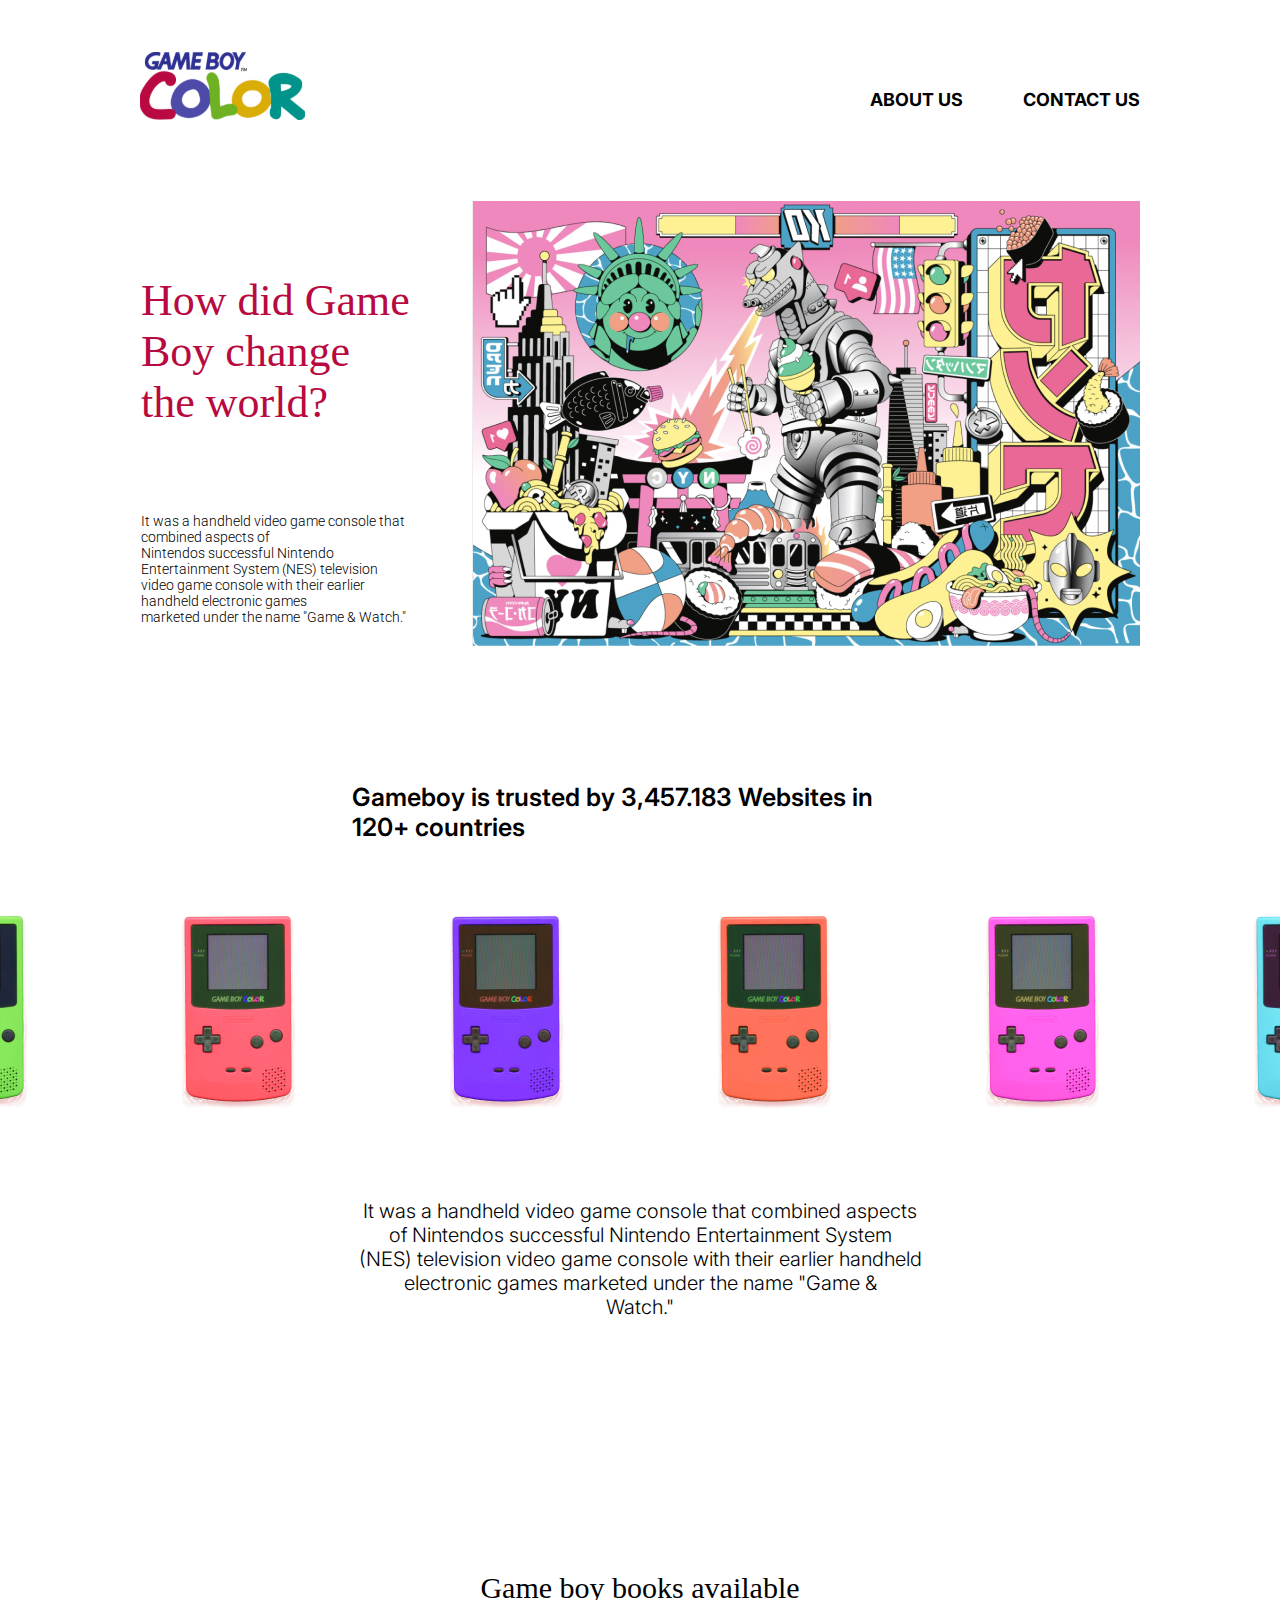
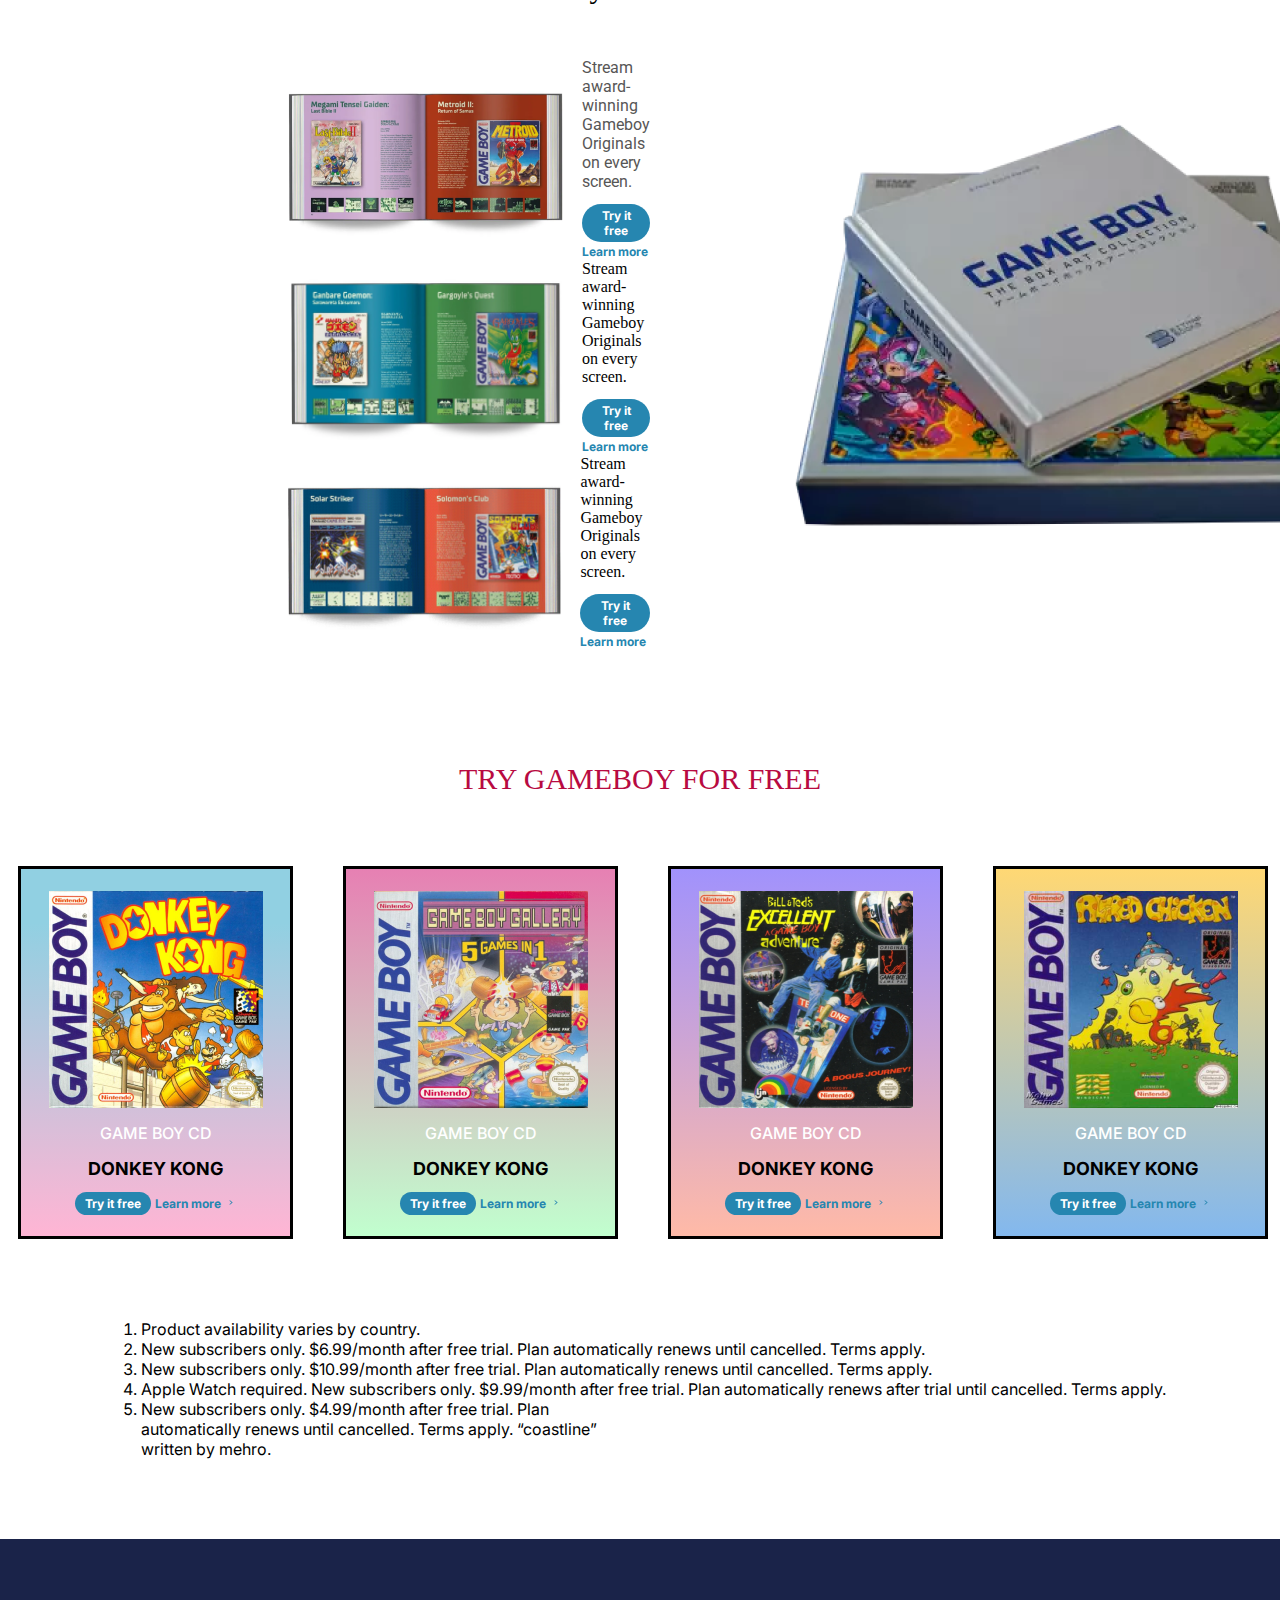
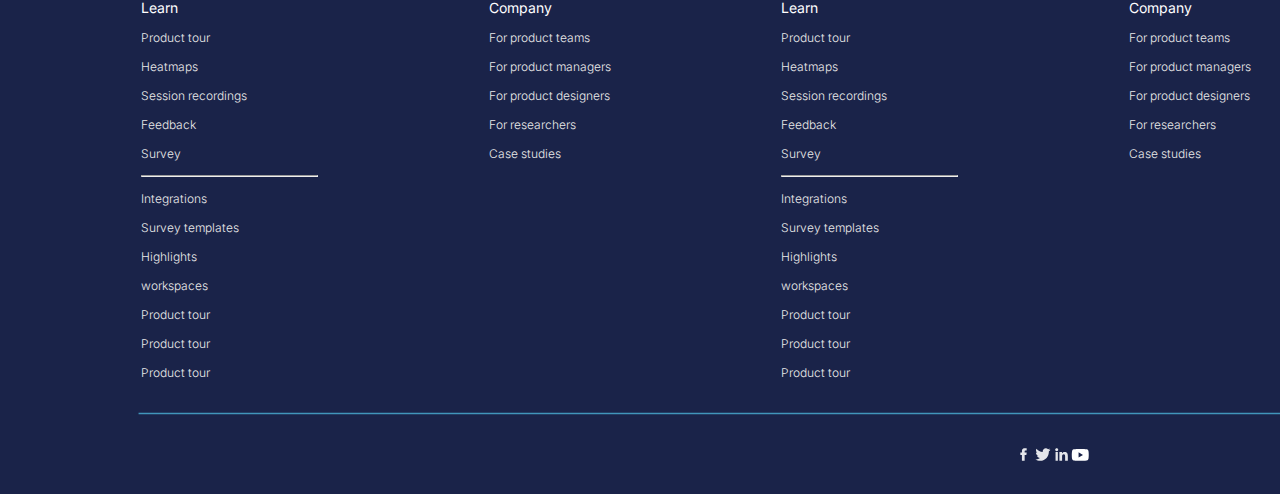
<file: index.html>
<!DOCTYPE html>
<html lang="en">
  <head>
    <meta charset="UTF-8" />
    <meta name="viewport" content="width=device-width, initial-scale=1.0" />
    <link rel="stylesheet" href="styles.css" />
    <link rel="preconnect" href="https://fonts.googleapis.com" />
    <link rel="preconnect" href="https://fonts.gstatic.com" crossorigin />
    <link
      href="https://fonts.googleapis.com/css2?family=Inter:wght@700&family=Poppins:wght@500&family=Roboto:wght@500&display=swap"
      rel="stylesheet"
    />
    <link rel="preconnect" href="https://fonts.googleapis.com" />
    <link href="https://fonts.cdnfonts.com/css/joystix" rel="stylesheet" />
    <link rel="preconnect" href="https://fonts.gstatic.com" crossorigin />
    <link
      href="https://fonts.googleapis.com/css2?family=Inter:wght@700&family=Poppins:wght@500&family=Roboto:wght@300;500&display=swap"
      rel="stylesheet"
    />
    <link rel="preconnect" href="https://fonts.googleapis.com" />
    <link rel="preconnect" href="https://fonts.gstatic.com" crossorigin />
    <link
      href="https://fonts.googleapis.com/css2?family=Inter:wght@300;700&family=Poppins:wght@500&family=Roboto:wght@300;500&display=swap"
      rel="stylesheet"
    />
    <title></title>
  </head>
  <body>
    <nav class="nav_container">
      <nav class="nav_img">
        <img
          src="./svg/GameBoyColor.svg.svg"
          alt="logoGameBoyColor"
          class="nav_svg"
        />
      </nav>
      <nav class="navtext_box">
        <a href="./about.html" class="navtext">ABOUT US</a>
        <a href="#" class="navtext">CONTACT US</a>
      </nav>
    </nav>
    <div class="box_container">
      <div class="box_container_Text">
        <div class="box_container_Text1">
          <p>How did Game</p>
          <p>Boy change</p>
          <p>the world?</p>
        </div>
        <div class="box_container_Text2">
          <p>It was a handheld video game console that combined aspects of</p>
          <p>
            Nintendos successful Nintendo Entertainment System (NES) television
          </p>
          <p>video game console with their earlier handheld electronic games</p>
          <p>marketed under the name "Game & Watch."</p>
        </div>
      </div>
      <div class="box_container_img">
        <img src="./svg/imageart.png" alt="" />
      </div>
    </div>
    <div class="box_info">
      <div class="box_info_text">
        Gameboy is trusted by 3,457.183 Websites in 120+ countries
      </div>
      <div class="box_info_img">
        <img src="./svg/green.png" alt="" />
        <img src="./svg/red.png" alt="" />
        <img src="./svg/violet.png" alt="" />
        <img src="./svg/carrot.png" alt="" />
        <img src="./svg/purple.png" alt="" />
        <img src="./svg/blue.png" alt="" />
      </div>
      <div class="box_info_subtext">
        <p>
          It was a handheld video game console that combined aspects of
          Nintendos successful Nintendo Entertainment System
        </p>
        <p>
          (NES) television video game console with their earlier handheld
          electronic games marketed under the name "Game &
        </p>
        <p>Watch."</p>
      </div>
    </div>
    <div class="box_gameboybook">
      <div class="box_gameboybook_header">Game boy books available</div>
      <div class="gameboybook_card_img">
        <div class="box_gameboybook_card">
          <div class="gameboybook">
            <img
              src="./svg/gamebook1.png"
              alt=""
              style="width: 275px; height: 170px"
            />
            <div>
              <div class="book_sub">
                <p>Stream award-</p>
                <p>winning Gameboy</p>
                <p>Originals on every</p>
                <p>screen.</p>
              </div>
              <a href="#" class="free">Try it free</a><br />
              <div><a href="#" class="learn">Learn more</a></div>
            </div>
          </div>
          <div class="gameboybook">
            <img
              src="./svg/gamebook2.png"
              alt=""
              style="width: 275px; height: 170px"
            />
            <div>
              <div>
                <p>Stream award-</p>
                <p>winning Gameboy</p>
                <p>Originals on every</p>
                <p>screen.</p>
              </div>
              <a href="#" class="free">Try it free</a>
              <div><a href="#" class="learn">Learn more</a></div>
            </div>
          </div>
          <div class="gameboybook">
            <img
              src="./svg/gamebook3.png"
              alt=""
              style="width: 275px; height: 170px"
            />
            <div>
              <div>
                <p>Stream award-</p>
                <p>winning Gameboy</p>
                <p>Originals on every</p>
                <p>screen.</p>
              </div>
              <a href="#" class="free">Try it free</a>
              <div><a href="#" class="learn">Learn more</a></div>
            </div>
          </div>
        </div>
        <div class="box_gameboybook_img">
          <img
            src="./svg/gameboybook.png"
            alt=""
            style="width: 563px; height: 563px"
          />
        </div>
      </div>
    </div>
    <div class="box_game">
      <div class="box_game_text">TRY GAMEBOY FOR FREE</div>
      <div class="box_game_card_container">
        <div
          class="box_game_card"
          style="
            background: linear-gradient(180deg, #91d0e2 14.79%, #ffb5d4 99.94%);
          "
        >
          <img src="./svg/game1.png" alt="" />
          <div class="box_game_white_text">
            <p>GAME BOY CD</p>
          </div>
          <div class="box_game_black_text">
            <p>DONKEY KONG</p>
          </div>
          <div>
            <a href="#" class="free">Try it free</a>
            <a href="#" class="learn">Learn more</a>
            <img src="./svg/arrow.svg" alt="" />
          </div>
        </div>
        <div
          class="box_game_card"
          style="
            background: linear-gradient(
              180deg,
              #ed6aae -17.24%,
              rgba(172, 255, 190, 0.75) 99.96%
            );
          "
        >
          <img src="./svg/game2.png" alt="" />

          <div class="box_game_white_text">
            <p>GAME BOY CD</p>
          </div>
          <div class="box_game_black_text">
            <p>DONKEY KONG</p>
          </div>
          <div>
            <a href="#" class="free">Try it free</a>
            <a href="#" class="learn">Learn more</a>
            <img src="./svg/arrow.svg" alt="" />
          </div>
        </div>
        <div
          class="box_game_card"
          style="
            background: linear-gradient(
              180deg,
              #a192fc 0%,
              rgba(255, 149, 120, 0.65) 100%
            );
          "
        >
          <img src="./svg/game3.png" alt="" />

          <div class="box_game_white_text">
            <p>GAME BOY CD</p>
          </div>
          <div class="box_game_black_text">
            <p>DONKEY KONG</p>
          </div>
          <div>
            <a href="#" class="free">Try it free</a>
            <a href="#" class="learn">Learn more</a>
            <img src="./svg/arrow.svg" alt="" />
          </div>
        </div>
        <div
          class="box_game_card"
          style="background: linear-gradient(180deg, #ffd874 0%, #83b8ee 100%)"
        >
          <img src="./svg/game4.png" alt="" />
          <div class="box_game_white_text">
            <p>GAME BOY CD</p>
          </div>
          <div class="box_game_black_text">
            <p>DONKEY KONG</p>
          </div>
          <div>
            <a href="#" class="free">Try it free</a>
            <a href="#" class="learn">Learn more</a>
            <img src="./svg/arrow.svg" alt="" />
          </div>
        </div>
      </div>
    </div>
    <div class="list_item">
      <ol class="list_item_text">
        <li>Product availability varies by country.</li>
        <li>
          New subscribers only. $6.99/month after free trial. Plan automatically
          renews until cancelled. Terms apply.
        </li>
        <li>
          New subscribers only. $10.99/month after free trial. Plan
          automatically renews until cancelled. Terms apply.
        </li>
        <li>
          Apple Watch required. New subscribers only. $9.99/month after free
          trial. Plan automatically renews after trial until cancelled. Terms
          apply.
        </li>
        <li>
          <p>New subscribers only. $4.99/month after free trial. Plan</p>
          <p>automatically renews until cancelled. Terms apply. “coastline”</p>
          <p>written by mehro.</p>
        </li>
      </ol>
    </div>
    <footer class="game_footer">
      <div class="footer_container">
        <div class="footer_container_text">
          <div class="footer_header">
            <p>Learn</p>
          </div>
          <p>Product tour</p>
          <p>Heatmaps</p>
          <p>Session recordings</p>
          <p>Feedback</p>
          <p>Survey</p>
          <hr />
          <p>Integrations</p>
          <p>Survey templates</p>
          <p>Highlights</p>
          <p>workspaces</p>
          <p>Product tour</p>
          <p>Product tour</p>
          <p>Product tour</p>
        </div>
        <div class="footer_container_text">
          <div class="footer_header">
            <p>Company</p>
          </div>
          <p>For product teams</p>
          <p>For product managers</p>
          <p>For product designers</p>
          <p>For researchers</p>
          <p>Case studies</p>
        </div>
        <div class="footer_container_text">
          <div class="footer_header">
            <p>Learn</p>
          </div>
          <p>Product tour</p>
          <p>Heatmaps</p>
          <p>Session recordings</p>
          <p>Feedback</p>
          <p>Survey</p>
          <hr />
          <p>Integrations</p>
          <p>Survey templates</p>
          <p>Highlights</p>
          <p>workspaces</p>
          <p>Product tour</p>
          <p>Product tour</p>
          <p>Product tour</p>
        </div>
        <div class="footer_container_text">
          <div class="footer_header">
            <p>Company</p>
          </div>
          <p>For product teams</p>
          <p>For product managers</p>
          <p>For product designers</p>
          <p>For researchers</p>
          <p>Case studies</p>
        </div>
      </div>

      <img
        src="./svg/Vector 133.svg"
        alt=""
        class="footer_line"
        style="width: 1580px"
      />

      <div class="socialmedia">
        <img src="./svg/Facebook 1.svg" alt="" />
        <img src="./svg/Twitter.svg" alt="" />
        <img src="./svg/LinkedIn.svg" alt="" />
        <img src="./svg/Youtube.svg" alt="" />
      </div>
    </footer>
  </body>
</html>
</file>
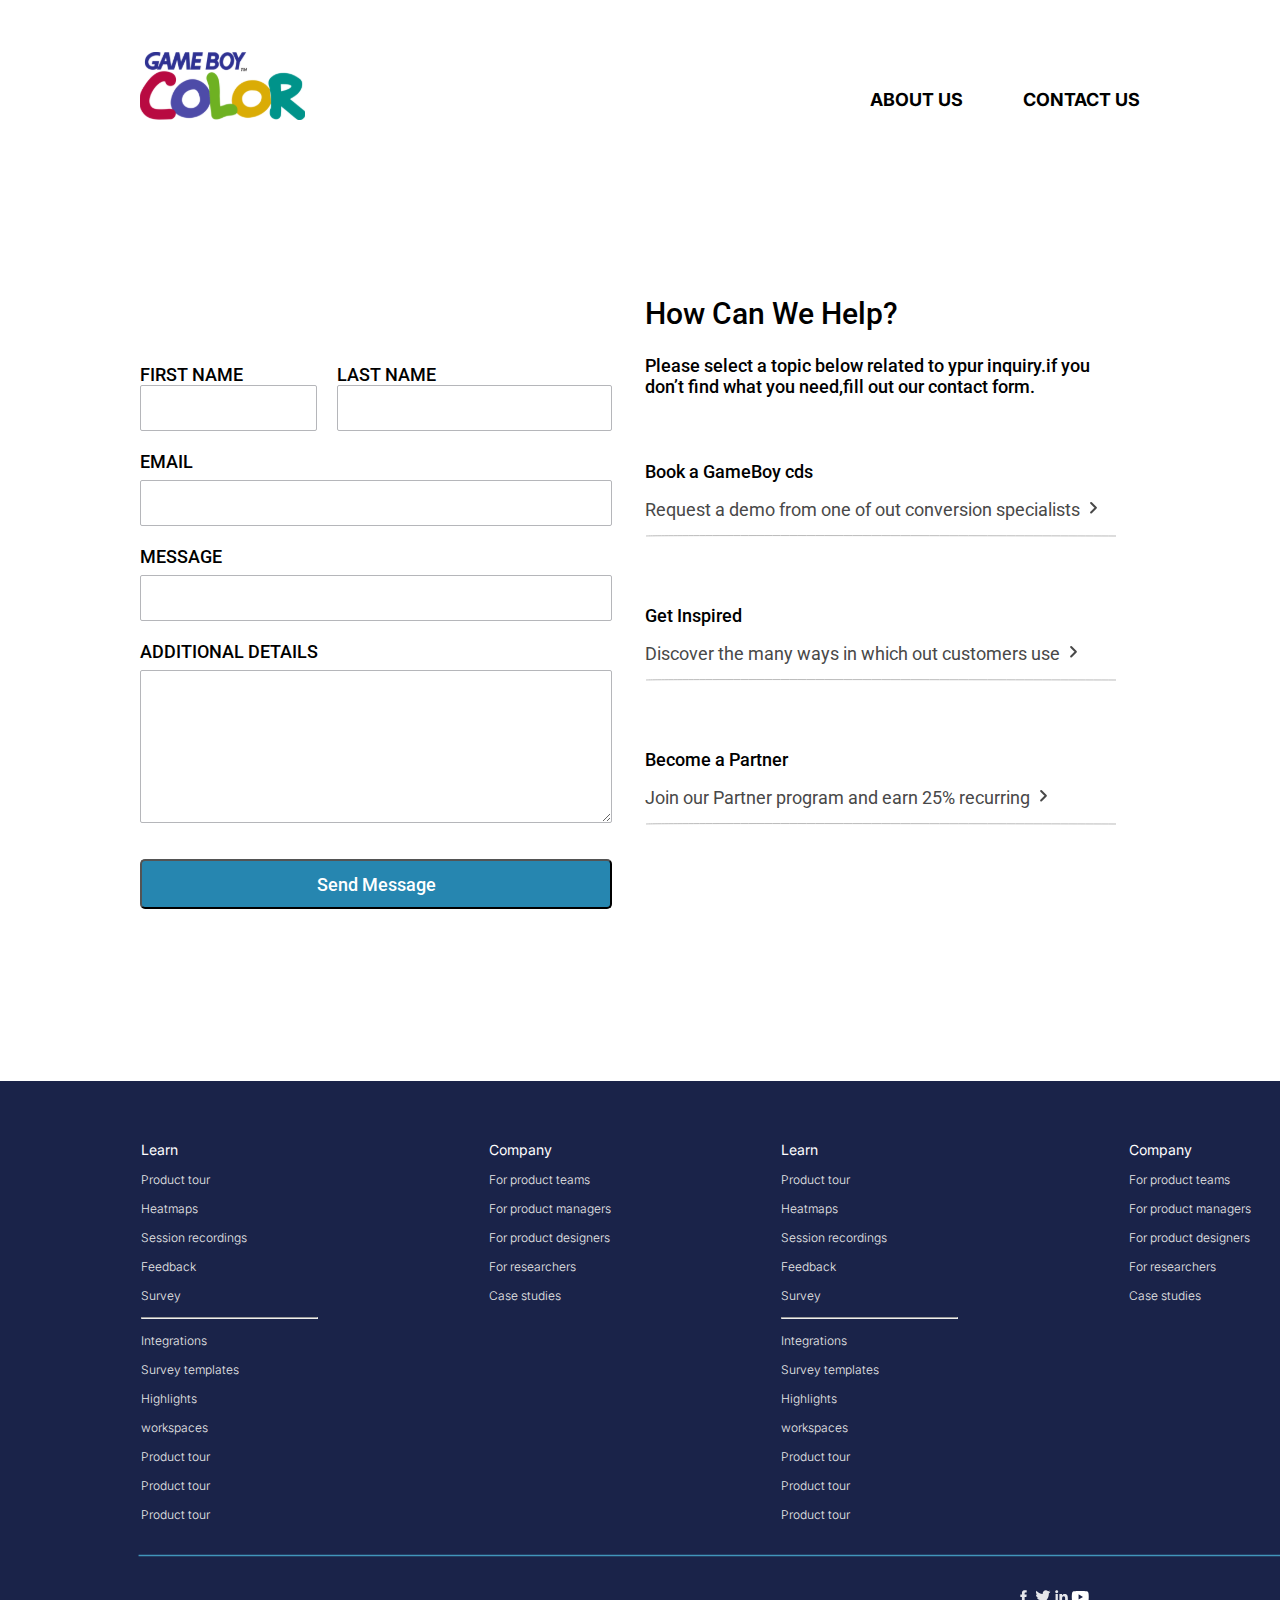
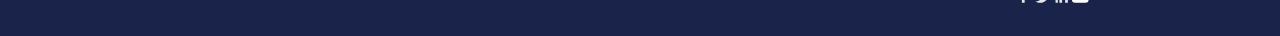
<file: contact.html>
<!DOCTYPE html>
<html lang="en">
  <head>
    <meta charset="UTF-8" />
    <meta name="viewport" content="width=device-width, initial-scale=1.0" />
    <title>Document</title>
    <link rel="stylesheet" href="./contact.css" />
    <link rel="preconnect" href="https://fonts.gstatic.com" crossorigin />
    <link
      href="https://fonts.googleapis.com/css2?family=Inter:wght@700&family=Poppins:wght@500&family=Roboto:wght@500&display=swap"
      rel="stylesheet"
    />
    <link rel="preconnect" href="https://fonts.googleapis.com" />
    <link rel="preconnect" href="https://fonts.gstatic.com" crossorigin />
    <link
      href="https://fonts.googleapis.com/css2?family=Inter:wght@700&family=Poppins:wght@500&family=Roboto:wght@300;500&display=swap"
      rel="stylesheet"
    />
    <link rel="preconnect" href="https://fonts.googleapis.com" />
    <link rel="preconnect" href="https://fonts.gstatic.com" crossorigin />
    <link
      href="https://fonts.googleapis.com/css2?family=Inter:wght@300;700&family=Poppins:wght@500&family=Roboto:wght@300;500&display=swap"
      rel="stylesheet"
    />
  </head>
  <body>
    <nav class="nav_container">
      <nav class="nav_img">
        <img
          src="./svg/GameBoyColor.svg.svg"
          alt="logoGameBoyColor"
          class="nav_svg"
        />
      </nav>
      <nav class="navtext_box">
        <a href="./about.html" class="navtext">ABOUT US</a>
        <a href="./contact.html" class="navtext">CONTACT US</a>
      </nav>
    </nav>
    <div class="box">
      <div class="main_container">
        <div class="name_lastname">
          <div class="name form_font">
            <label>FIRST NAME</label>
            <input class="firstname_input" />
          </div>
          <div class="lastname form_font">
            <label>LAST NAME</label>
            <input class="lastname_input" />
          </div>
        </div>
        <div class="email form_font">
          <label>EMAIL</label>
          <input class="email_input" />
        </div>

        <div class="message form_font">
          <label>MESSAGE</label>
          <input class="message_input" />
        </div>
        <div class="details form_font">
          <label>ADDITIONAL DETAILS</label>
          <textarea></textarea>
        </div>
        <div class="button">
          <button class="send_message">Send Message</button>
        </div>
      </div>
      <div class="help_container">
        <div class="help_text">
          <p>How Can We Help?</p>
        </div>

        <div class="help_sub">
          <p>Please select a topic below related to ypur inquiry.if you</p>
          <p>don’t find what you need,fill out our contact form.</p>
        </div>

        <div class="help_header">
          <p>Book a GameBoy cds</p>
        </div>
        <div class="help_header_text">
          <p>
            Request a demo from one of out conversion specialists
            <img src="./svg/chevron-right.svg" alt="" />
          </p>
          <div><img src="./svg/Vector 193.svg" alt="" /></div>
        </div>

        <div class="help_header">
          <p>Get Inspired</p>
        </div>
        <div class="help_header_text">
          <p>
            Discover the many ways in which out customers use
            <img src="./svg/chevron-right.svg" alt="" />
          </p>
          <div><img src="./svg/Vector 193.svg" alt="" /></div>
        </div>

        <div class="help_header">
          <p>Become a Partner</p>
        </div>
        <div class="help_header_text">
          <p>
            Join our Partner program and earn 25% recurring
            <img src="./svg/chevron-right.svg" alt="" />
          </p>
          <div><img src="./svg/Vector 193.svg" alt="" /></div>
        </div>
      </div>
    </div>
    <footer class="game_footer">
      <div class="footer_container">
        <div class="footer_container_text">
          <div class="footer_header">
            <p>Learn</p>
          </div>
          <p>Product tour</p>
          <p>Heatmaps</p>
          <p>Session recordings</p>
          <p>Feedback</p>
          <p>Survey</p>
          <hr />
          <p>Integrations</p>
          <p>Survey templates</p>
          <p>Highlights</p>
          <p>workspaces</p>
          <p>Product tour</p>
          <p>Product tour</p>
          <p>Product tour</p>
        </div>
        <div class="footer_container_text">
          <div class="footer_header">
            <p>Company</p>
          </div>
          <p>For product teams</p>
          <p>For product managers</p>
          <p>For product designers</p>
          <p>For researchers</p>
          <p>Case studies</p>
        </div>
        <div class="footer_container_text">
          <div class="footer_header">
            <p>Learn</p>
          </div>
          <p>Product tour</p>
          <p>Heatmaps</p>
          <p>Session recordings</p>
          <p>Feedback</p>
          <p>Survey</p>
          <hr />
          <p>Integrations</p>
          <p>Survey templates</p>
          <p>Highlights</p>
          <p>workspaces</p>
          <p>Product tour</p>
          <p>Product tour</p>
          <p>Product tour</p>
        </div>
        <div class="footer_container_text">
          <div class="footer_header">
            <p>Company</p>
          </div>
          <p>For product teams</p>
          <p>For product managers</p>
          <p>For product designers</p>
          <p>For researchers</p>
          <p>Case studies</p>
        </div>
      </div>
      <img
        src="./svg/Vector 133.svg"
        alt=""
        class="footer_line"
        style="width: 1580px"
      />
      <div class="socialmedia">
        <img src="./svg/Facebook 1.svg" alt="" />
        <img src="./svg/Twitter.svg" alt="" />
        <img src="./svg/LinkedIn.svg" alt="" />
        <img src="./svg/Youtube.svg" alt="" />
      </div>
    </footer>
  </body>
</html>
</file>
<file: styles.css>
* {
  margin: 0;
  padding: 0;
  box-sizing: border-box;
}
.nav_container {
  display: flex;
  background: #fff;
  align-items: center;
  justify-content: space-between;
}
.nav_img {
  padding: 52px 140px 0 140px;
}
.nav_svg {
  width: 165px;
  height: 68px;
}
.navtext_box {
  display: flex;
  justify-content: center;
  align-items: center;
  padding: 75px 140px 0 140px;
  gap: 60px;
}

.navtext {
  color: #000;
  text-decoration: none;
  font-family: Inter;
  font-size: 18px;
  font-style: normal;
  font-weight: 700;
  line-height: normal;
}

.box_container {
  display: flex;
  justify-content: space-between;
}
.box_container_Text1 {
  color: #b80a41;
  font-family: joystix;
  font-size: 44px;
  font-style: normal;
  font-weight: 400;
  line-height: normal;
  padding: 151px 0 59px 141px;
}

.box_container_Text2 {
  padding-left: 141px;
  color: #000;
  font-family: Roboto;
  font-size: 14px;
  font-style: normal;
  font-weight: 300;
  line-height: normal;
}
.box_container_Text {
  display: grid;
  grid-template-rows: auto auto;
}
.box_container_img {
  padding: 77px 140px 0 56px;
}
.box_info {
  display: flex;
  flex-direction: column;
  justify-content: center;
  align-items: center;
  padding: 131px 352px;
}

.box_info_text {
  color: #000;
  font-family: Inter;
  font-size: 25px;
  font-style: normal;
  font-weight: 600;
  line-height: normal;
  margin-bottom: 72px;
}

.box_info_img {
  display: grid;
  grid-template-columns: repeat(6, auto);
  gap: 150px;
  margin-bottom: 83px;
}

.box_info_subtext {
  color: #000000;
  text-align: center;
  font-size: 15px;
  font-style: normal;
  font-weight: 300;
}

.box_gameboybook {
  margin: 121px 146px 0px;
}

.box_gameboybook_header {
  font-family: Joystix;
  font-size: 30px;
  font-style: normal;
  font-weight: 400;
  line-height: normal;
  color: #000000;
  text-align: center;
}
.box_gameboybook_card {
  display: flex;
  flex-direction: column;
  padding-top: 53px;
}
.box_gameboybook_img {
  margin-left: 143px;
}
.gameboybook_card_img {
  display: flex;
  justify-content: space-between;
  align-items: center;
  margin-left: 142px;
}
.gameboybook {
  display: flex;
  justify-content: center;
  align-items: center;
  gap: 19px;
}
.free {
  color: #ffffff;
  text-align: center;
  font-family: Inter;
  font-size: 12px;
  font-style: normal;
  font-weight: 700;
  line-height: normal;
  text-decoration: none;
  display: inline-flex;
  padding: 4px 10px;
  justify-content: center;
  align-items: center;
  border-radius: 43.591px;
  background: #2686b0;
  margin-top: 13px;
}

.learn {
  text-decoration: none;
  color: #2686b0;
  text-align: center;
  font-family: Inter;
  font-size: 12px;
  font-style: normal;
  font-weight: 700;
  line-height: normal;
  margin-top: 13px;
}

.box_info_subtext {
  color: #000;
  text-align: center;
  font-family: Inter;
  font-size: 20px;
  font-style: normal;
  font-weight: 300;
  line-height: normal;
}

.book_sub {
  color: var(--grey-80, #575656);
  font-family: Roboto;
  font-size: 16px;
  font-style: normal;
  font-weight: 400;
  line-height: normal;
}
.box_game {
  display: flex;
  flex-direction: column;
  align-items: center;
}
.box_game_text {
  color: #b80a41;
  font-family: Joystix;
  font-size: 30px;
  font-style: normal;
  font-weight: 400;
  line-height: normal;
  text-align: center;
  padding: 112px 0 70px 0;
}
.box_game_card_container {
  display: grid;
  grid-template-columns: repeat(4, auto);
  gap: 50px;
  margin: 0 166px 0 172px;
}
.box_game_card {
  width: 275px;
  height: 373px;
  border: 3px solid #000;
  display: flex;
  justify-content: center;
  align-items: center;
  flex-direction: column;
}

.box_game_black_text {
  text-align: center;
  font-family: Inter;
  font-size: 18px;
  font-style: normal;
  font-weight: 700;
  line-height: normal;
  color: #000000;
  margin-top: 15px;
}

.box_game_white_text {
  text-align: center;
  font-family: Inter;
  font-size: 16px;
  font-style: normal;
  font-weight: 500;
  line-height: normal;
  color: #ffffff;
  margin-top: 15px;
}
.list_item {
  padding: 80px 0 0 141px;
  display: flex;
  justify-content: start;
  align-items: center;
}

.list_item_text {
  color: #000000;
  font-family: Inter;
  font-size: 16px;
  font-style: normal;
  font-weight: 400;
  line-height: normal;
}

.game_footer {
  height: 555px;
  background: #1a2349;
  color: #eaeaea;
  margin-top: 80px;
}

.footer_container {
  display: grid;
  grid-template-columns: repeat(4, auto);
}
.footer_container_text {
  margin: 60px 0px 16px 141px;
  color: #eaeaea;
  font-family: Inter;
  font-size: 12px;
  font-style: normal;
  font-weight: 300;
  line-height: normal;
  display: inline-flex;
  flex-direction: column;
  align-items: flex-start;
  gap: 14px;
}

.footer_header {
  color: #ffffff;
  font-family: Inter;
  font-size: 14px;
  font-style: normal;
  font-weight: 400;
  line-height: normal;
}
hr {
  background: #eaeaea;
  width: 177px;
  height: 1px;
}
.footer_line {
  display: flex;
  justify-content: center;
  margin-left: 137px;
  margin-top: 16px;
}
.socialmedia {
  display: flex;
  justify-content: flex-end;
  margin: 30px 190px;
}
</file>
<file: contact.css>
* {
  margin: 0;
  padding: 0;
  box-sizing: border-box;
}
.nav_container {
  display: flex;
  background: #fff;
  align-items: center;
  justify-content: space-between;
}
.nav_img {
  padding: 52px 140px 0 140px;
}
.nav_svg {
  width: 165px;
  height: 68px;
}
.navtext_box {
  display: flex;
  justify-content: center;
  align-items: center;
  padding: 75px 140px 0 140px;
  gap: 60px;
}
.navtext {
  color: #000;
  text-decoration: none;
  font-family: Inter;
  font-size: 18px;
  font-style: normal;
  font-weight: 700;
  line-height: normal;
}

.box {
  display: flex;
  justify-content: space-between;
  align-items: center;
}

.main_container {
  display: flex;
  flex-direction: column;
  margin: 70px 0px 0px 140px;
}
.form_font {
  color: #000000;
  font-family: Roboto;
  font-size: 18px;
  font-style: normal;
  font-weight: 500;
  line-height: normal;
}

.firstname_input {
  width: 177px;
  height: 46px;
  border-radius: 2px;
  border: 1px solid #b5b6ba;
}

.lastname_input {
  width: 275px;
  height: 46px;
  border-radius: 2px;
  border: 1px solid #b5b6ba;
}

.email_input {
  border-radius: 2px;
  border: 1px solid #b5b6ba;
  width: 472px;
  height: 46px;
  margin-top: 8px;
}

.message_input {
  border-radius: 2px;
  border: 1px solid #b5b6ba;
  width: 472px;
  height: 46px;
  margin-top: 8px;
}
textarea {
  border-radius: 2px;
  border: 1px solid #b5b6ba;
  width: 472px;
  height: 153px;
  margin-top: 8px;
}
.name {
  display: flex;
  flex-direction: column;
}
.lastname {
  display: flex;
  flex-direction: column;
}
.name_lastname {
  margin-top: 170px;
  display: flex;
  gap: 20px;
}
.email {
  margin-top: 20px;
  display: flex;
  flex-direction: column;
}
.message {
  margin-top: 20px;
  display: flex;
  flex-direction: column;
}
.details {
  margin-top: 20px;
  display: flex;
  flex-direction: column;
}
.button {
  margin-top: 36px;
}
.send_message {
  color: #fff;
  font-family: Roboto;
  font-size: 18px;
  font-style: normal;
  font-weight: 500;
  line-height: normal;
  display: flex;
  width: 472px;
  padding: 13px 0px 12px 0px;
  justify-content: center;
  align-items: center;
  border-radius: 5px;
  background: #2686b0;
  margin-bottom: 92px;
}
.help_container {
  margin-right: 129px;
}
.help_text {
  color: #000000;
  font-family: Roboto;
  font-size: 30px;
  font-style: normal;
  font-weight: 500;
  line-height: normal;
}

.help_sub {
  color: #000000;
  font-family: Roboto;
  font-size: 18px;
  font-style: normal;
  font-weight: 500;
  line-height: normal;
  margin-top: 24px;
}
.help_header {
  color: #000000;
  font-family: Roboto;
  font-size: 18px;
  font-style: normal;
  font-weight: 500;
  line-height: normal;
  margin-top: 64px;
}
.help_header_text {
  color: #484848;
  font-family: Roboto;
  font-size: 18px;
  font-style: normal;
  font-weight: 400;
  line-height: normal;
  margin: 15px 35px 0px 0px;
}

.game_footer {
  height: 555px;
  background: #1a2349;
  color: #eaeaea;
  margin-top: 80px;
}

.footer_container {
  display: grid;
  grid-template-columns: repeat(4, auto);
}
.footer_container_text {
  margin: 60px 0px 16px 141px;
  color: #eaeaea;
  font-family: Inter;
  font-size: 12px;
  font-style: normal;
  font-weight: 300;
  line-height: normal;
  display: inline-flex;
  flex-direction: column;
  align-items: flex-start;
  gap: 14px;
}
.footer_header {
  color: #ffffff;
  font-family: Inter;
  font-size: 14px;
  font-style: normal;
  font-weight: 400;
  line-height: normal;
}
hr {
  background: #eaeaea;
  width: 177px;
  height: 1px;
}
.footer_line {
  display: flex;
  justify-content: center;
  margin-left: 137px;
  margin-top: 16px;
}
.socialmedia {
  display: flex;
  justify-content: flex-end;
  margin: 30px 190px;
}
</file>
